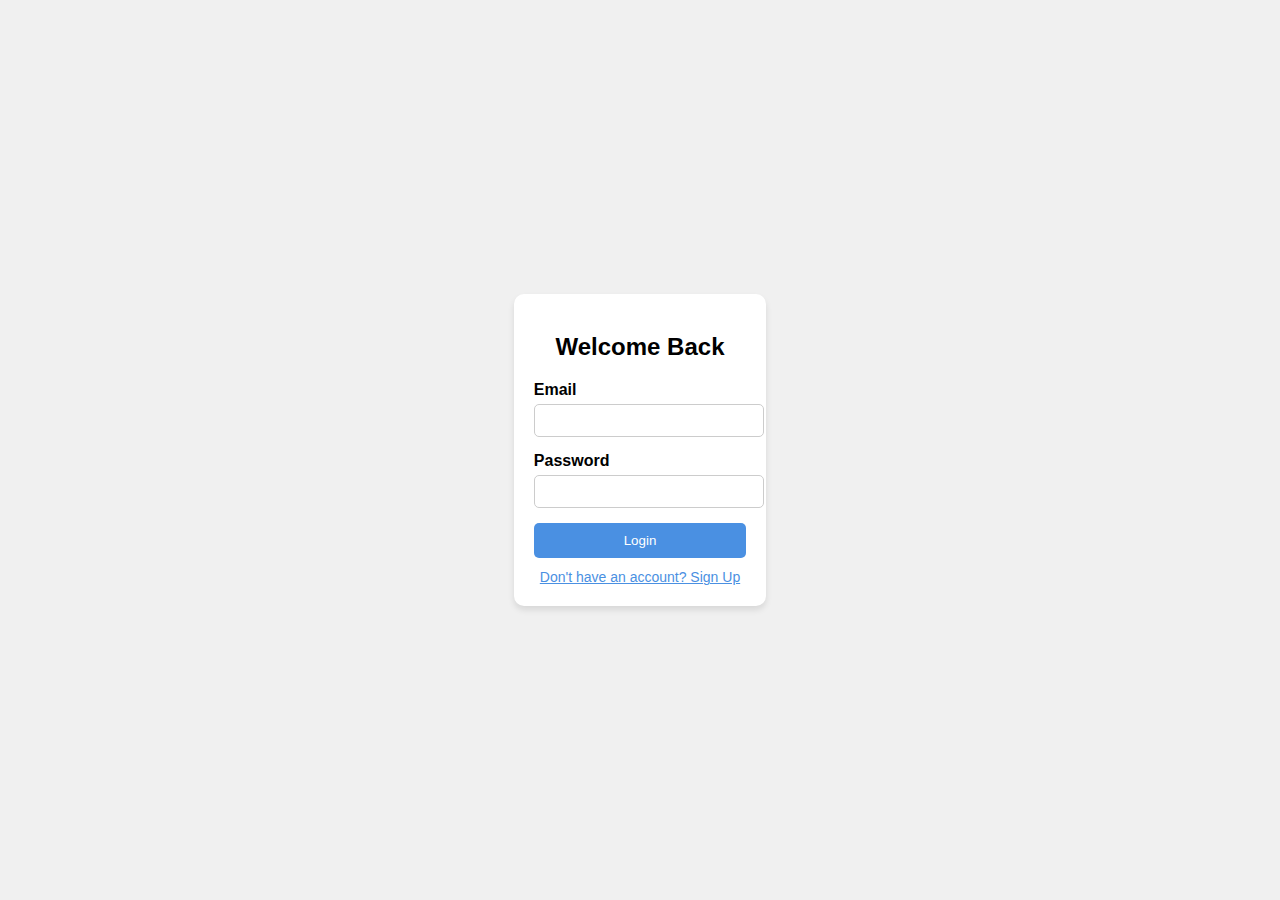
<file: js/Login/index.html>
<!DOCTYPE html>
<html lang="en">
<head>
  <meta charset="UTF-8">
  <meta name="viewport" content="width=device-width, initial-scale=1.0">
  <title>Login</title>
  <link rel="stylesheet" href="styles.css">
</head>
<body>
  <div class="container">
    <h2 id="title">Welcome Back</h2>
    
    <form id="loginForm" class="form">
      <div id="nameField" class="form-group" style="display: none;">
        <label for="name">Name</label>
        <input type="text" id="name" name="name" required>
      </div>

      <div class="form-group">
        <label for="email">Email</label>
        <input type="email" id="email" name="email" required>
      </div>

      <div class="form-group">
        <label for="password">Password</label>
        <input type="password" id="password" name="password" required>
      </div>

      <button type="submit" class="submit-button">Login</button>
    </form>

    <div class="toggle-container">
      <button id="toggleButton" class="toggle-button">Don't have an account? Sign Up</button>
    </div>
  </div>

  <script src="script.js"></script>
</body>
</html>
</file>
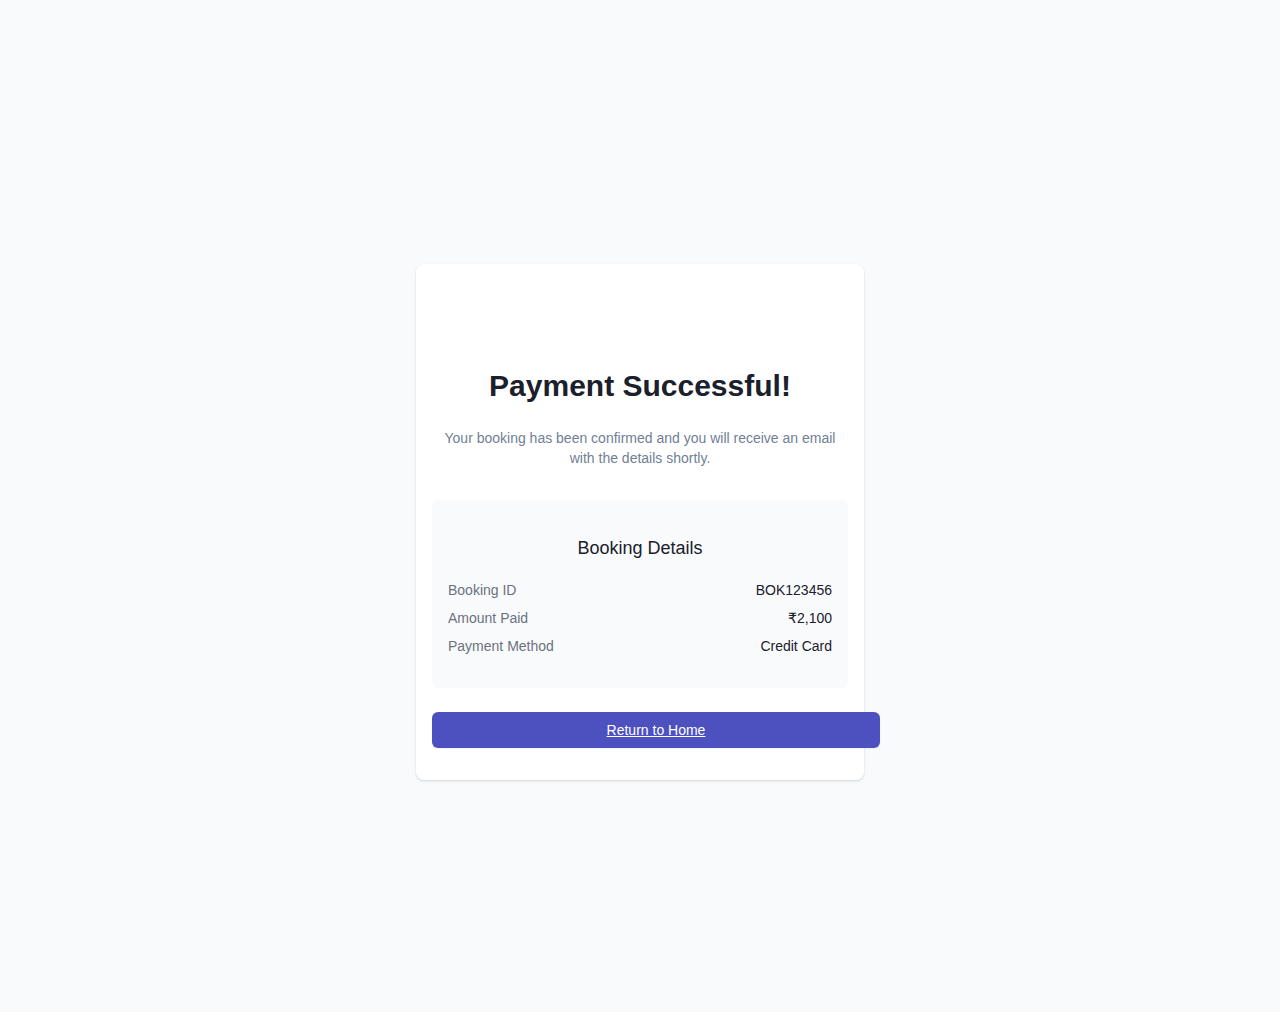
<file: js/Payment Sucess/index.html>
<!DOCTYPE html>
<html lang="en">
<head>
  <meta charset="UTF-8">
  <meta name="viewport" content="width=device-width, initial-scale=1.0">
  <title>Payment Success</title>
  <link rel="stylesheet" href="styles.css">
</head>
<body>
  <div class="min-h-screen bg-gray-50 flex flex-col justify-center py-12 sm:px-6 lg:px-8">
    <div class="mt-8 sm:mx-auto sm:w-full sm:max-w-md">
      <div class="bg-white py-8 px-4 shadow sm:rounded-lg sm:px-10 text-center">
        <span class="icon check-circle"></span>
        
        <h2 class="mt-6 text-3xl font-extrabold text-gray-900">
          Payment Successful!
        </h2>
        
        <p class="mt-2 text-sm text-gray-600">
          Your booking has been confirmed and you will receive an email with the details shortly.
        </p>

        <div class="mt-8 bg-gray-50 p-4 rounded-md">
          <h3 class="text-lg font-medium text-gray-900">Booking Details</h3>
          <dl class="mt-4 space-y-2">
            <div class="flex justify-between">
              <dt class="text-sm font-medium text-gray-500">Booking ID</dt>
              <dd class="text-sm font-medium text-gray-900">BOK123456</dd>
            </div>
            <div class="flex justify-between">
              <dt class="text-sm font-medium text-gray-500">Amount Paid</dt>
              <dd class="text-sm font-medium text-gray-900">₹2,100</dd>
            </div>
            <div class="flex justify-between">
              <dt class="text-sm font-medium text-gray-500">Payment Method</dt>
              <dd class="text-sm font-medium text-gray-900">Credit Card</dd>
            </div>
          </dl>
        </div>

        <div class="mt-6">
          <a
            href="/"
            class="w-full flex justify-center py-2 px-4 border border-transparent rounded-md shadow-sm text-sm font-medium text-white bg-indigo-600 hover:bg-indigo-700 focus:outline-none focus:ring-2 focus:ring-offset-2 focus:ring-indigo-500"
          >
            Return to Home
          </a>
        </div>
      </div>
    </div>
  </div>

  <script src="script.js"></script>
</body>
</html>
</file>
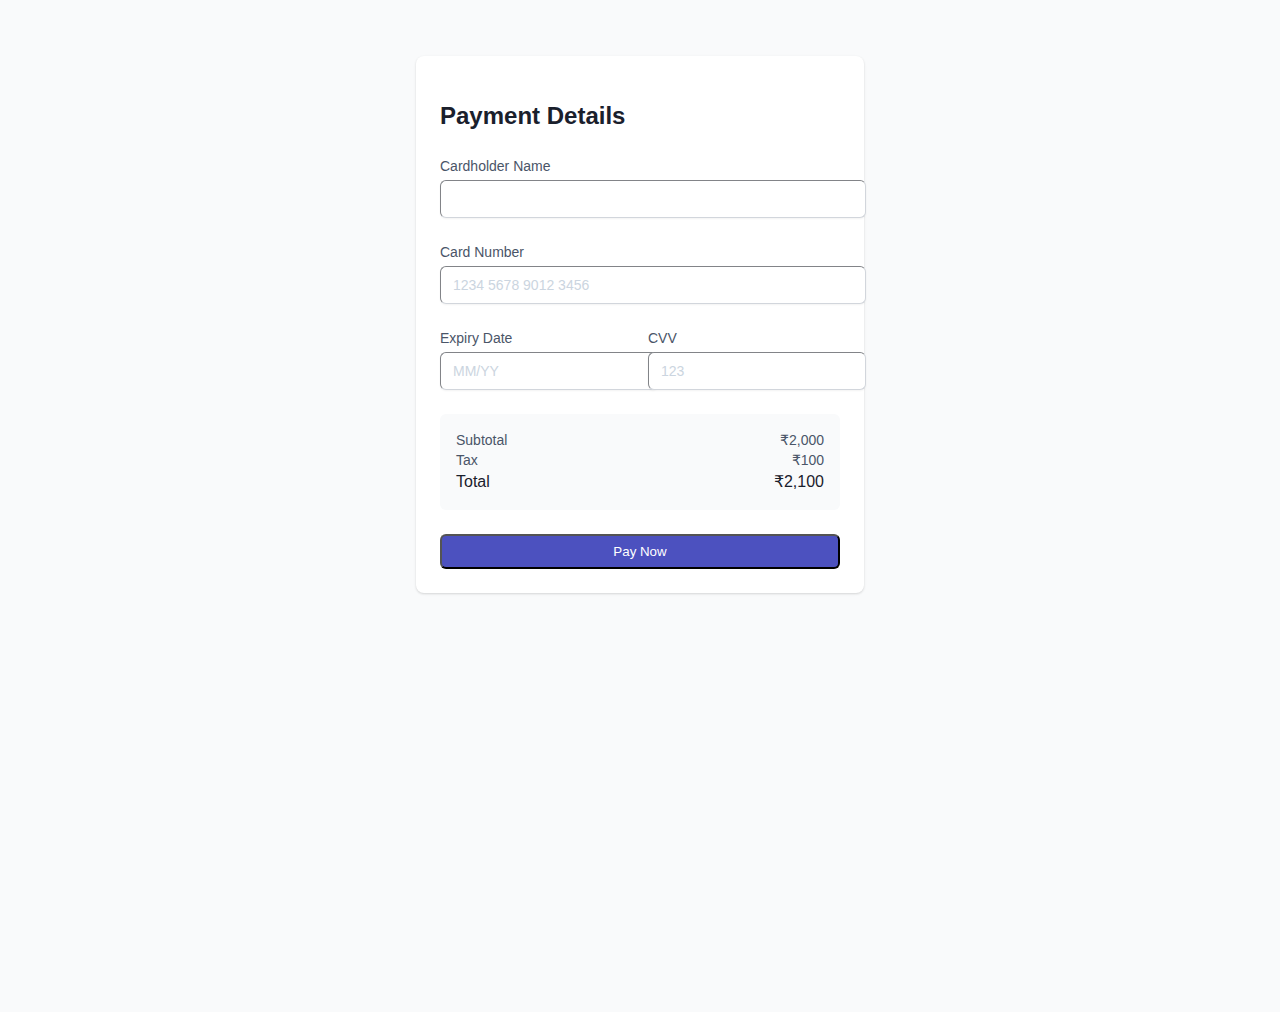
<file: js/Payment/index.html>
<!DOCTYPE html>
<html lang="en">
<head>
  <meta charset="UTF-8">
  <meta name="viewport" content="width=device-width, initial-scale=1.0">
  <title>Payment</title>
  <link rel="stylesheet" href="styles.css">
</head>
<body>
  <div class="min-h-screen bg-gray-50 py-12 px-4 sm:px-6 lg:px-8">
    <div class="max-w-md mx-auto">
      <div class="bg-white shadow rounded-lg p-6">
        <h2 class="text-2xl font-bold text-gray-900 mb-6">Payment Details</h2>

        <form id="paymentForm" class="space-y-6">
          <div>
            <label for="name" class="block text-sm font-medium text-gray-700">Cardholder Name</label>
            <div class="mt-1">
              <input
                type="text"
                id="name"
                class="appearance-none block w-full px-3 py-2 border border-gray-300 rounded-md shadow-sm placeholder-gray-400 focus:outline-none focus:ring-indigo-500 focus:border-indigo-500 sm:text-sm"
                required
              />
            </div>
          </div>

          <div>
            <label for="card-number" class="block text-sm font-medium text-gray-700">Card Number</label>
            <div class="mt-1 relative">
              <input
                type="text"
                id="card-number"
                placeholder="1234 5678 9012 3456"
                class="appearance-none block w-full px-3 py-2 border border-gray-300 rounded-md shadow-sm placeholder-gray-400 focus:outline-none focus:ring-indigo-500 focus:border-indigo-500 sm:text-sm"
                required
              />
              <span class="icon credit-card"></span>
            </div>
          </div>

          <div class="grid grid-cols-2 gap-4">
            <div>
              <label for="expiry" class="block text-sm font-medium text-gray-700">Expiry Date</label>
              <div class="mt-1 relative">
                <input
                  type="text"
                  id="expiry"
                  placeholder="MM/YY"
                  class="appearance-none block w-full px-3 py-2 border border-gray-300 rounded-md shadow-sm placeholder-gray-400 focus:outline-none focus:ring-indigo-500 focus:border-indigo-500 sm:text-sm"
                  required
                />
                <span class="icon calendar"></span>
              </div>
            </div>

            <div>
              <label for="cvv" class="block text-sm font-medium text-gray-700">CVV</label>
              <div class="mt-1 relative">
                <input
                  type="text"
                  id="cvv"
                  placeholder="123"
                  class="appearance-none block w-full px-3 py-2 border border-gray-300 rounded-md shadow-sm placeholder-gray-400 focus:outline-none focus:ring-indigo-500 focus:border-indigo-500 sm:text-sm"
                  required
                />
                <span class="icon lock"></span>
              </div>
            </div>
          </div>

          <div class="bg-gray-50 p-4 rounded-md">
            <div class="flex justify-between">
              <span class="text-sm font-medium text-gray-700">Subtotal</span>
              <span class="text-sm text-gray-700">₹2,000</span>
            </div>
            <div class="flex justify-between mt-2">
              <span class="text-sm font-medium text-gray-700">Tax</span>
              <span class="text-sm text-gray-700">₹100</span>
            </div>
            <div class="flex justify-between mt-2 pt-2 border-t">
              <span class="text-base font-medium text-gray-900">Total</span>
              <span class="text-base font-medium text-gray-900">₹2,100</span>
            </div>
          </div>

          <button
            type="submit"
            class="w-full bg-indigo-600 text-white py-2 px-4 rounded-md hover:bg-indigo-700 focus:outline-none focus:ring-2 focus:ring-offset-2 focus:ring-indigo-500"
          >
            Pay Now
          </button>
        </form>
      </div>
    </div>
  </div>

  <script src="script.js"></script>
</body>
</html>
</file>
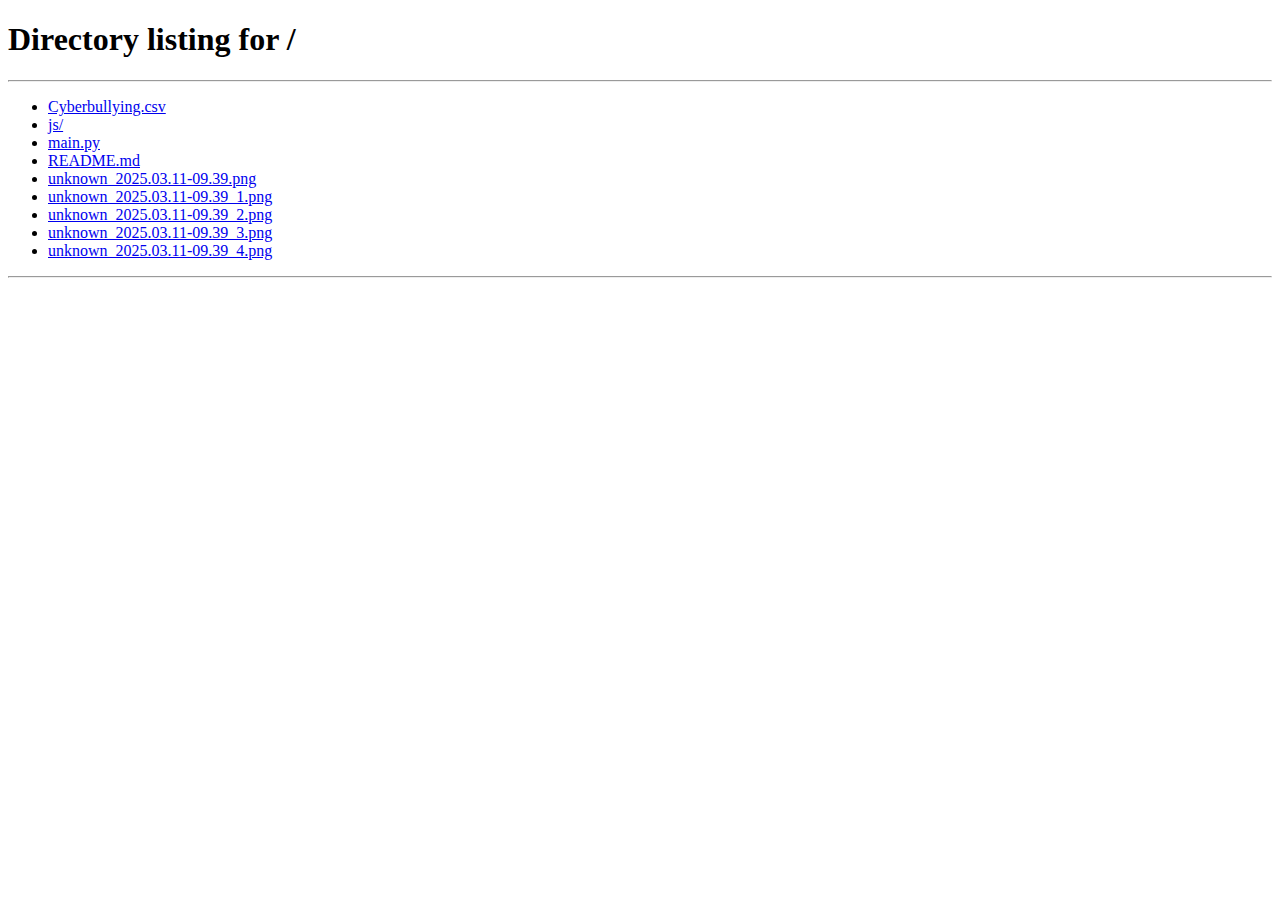
<file: js/Seat selection/index.html>
<!DOCTYPE html>
<html lang="en">
<head>
  <meta charset="UTF-8">
  <meta name="viewport" content="width=device-width, initial-scale=1.0">
  <title>Seat Selection</title>
  <link rel="stylesheet" href="styles.css">
</head>
<body>
  <div class="min-h-screen bg-gray-50 py-12 px-4 sm:px-6 lg:px-8">
    <div class="max-w-3xl mx-auto">
      <div class="bg-white shadow rounded-lg p-6">
        <div class="mb-6">
          <h2 id="ticket-title" class="text-2xl font-bold text-gray-900">Movie Title</h2>
          <p id="ticket-details" class="mt-2 text-gray-600">Location • Date • Time</p>
        </div>

        <div class="mb-8 p-4 bg-gray-100 rounded text-center">
          <div class="text-lg font-semibold mb-2">Screen</div>
        </div>

        <div id="seats-container" class="grid grid-cols-6 gap-4 mb-8"></div>

        <div class="border-t pt-4">
          <div class="flex justify-between items-center mb-4">
            <div class="text-lg font-medium">Selected Seats:</div>
            <div id="selected-seats" class="text-lg">None</div>
          </div>
          <div class="flex justify-between items-center mb-6">
            <div class="text-lg font-medium">Total Amount:</div>
            <div id="total-amount" class="text-lg font-bold">₹0</div>
          </div>

          <button
            id="proceed-button"
            disabled
            class="w-full bg-indigo-600 text-white py-2 px-4 rounded-md hover:bg-indigo-700 disabled:bg-gray-300 disabled:cursor-not-allowed"
          >
            Proceed to Payment
          </button>
        </div>
      </div>
    </div>
  </div>

  <script src="script.js"></script>
</body>
</html>
</file>
<file: js/Login/styles.css>
body {
  font-family: Arial, sans-serif;
  background-color: #f0f0f0;
  display: flex;
  justify-content: center;
  align-items: center;
  height: 100vh;
  margin: 0;
}

.container {
  max-width: 400px;
  background-color: white;
  padding: 20px;
  border-radius: 10px;
  box-shadow: 0 4px 6px rgba(0, 0, 0, 0.1);
}

h2 {
  text-align: center;
  margin-bottom: 20px;
}

.form {
  display: flex;
  flex-direction: column;
}

.form-group {
  margin-bottom: 15px;
}

.form-group label {
  font-weight: bold;
  margin-bottom: 5px;
  display: block;
}

.form-group input {
  width: 100%;
  padding: 8px;
  border: 1px solid #ccc;
  border-radius: 5px;
}

.submit-button {
  background-color: #4a90e2;
  color: white;
  padding: 10px;
  border: none;
  border-radius: 5px;
  cursor: pointer;
  transition: background-color 0.3s;
}

.submit-button:hover {
  background-color: #357ab8;
}

.toggle-container {
  text-align: center;
  margin-top: 10px;
}

.toggle-button {
  background: none;
  border: none;
  color: #4a90e2;
  cursor: pointer;
  font-size: 14px;
  text-decoration: underline;
}
</file>
<file: js/Payment Sucess/styles.css>
body {
  font-family: Arial, sans-serif;
  background-color: #f9fafb;
}

.min-h-screen {
  min-height: 100vh;
}

.bg-gray-50 {
  background-color: #f9fafb;
}

.flex {
  display: flex;
}

.flex-col {
  flex-direction: column;
}

.justify-center {
  justify-content: center;
}

.py-12 {
  padding-top: 3rem;
  padding-bottom: 3rem;
}

.sm\:px-6 {
  padding-left: 1.5rem;
  padding-right: 1.5rem;
}

.lg\:px-8 {
  padding-left: 2rem;
  padding-right: 2rem;
}

.mt-8 {
  margin-top: 2rem;
}

.sm\:mx-auto {
  margin-left: auto;
  margin-right: auto;
}

.sm\:w-full {
  width: 100%;
}

.sm\:max-w-md {
  max-width: 28rem;
}

.bg-white {
  background-color: #ffffff;
}

.py-8 {
  padding-top: 2rem;
  padding-bottom: 2rem;
}

.px-4 {
  padding-left: 1rem;
  padding-right: 1rem;
}

.shadow {
  box-shadow: 0 1px 3px rgba(0, 0, 0, 0.1), 0 1px 2px rgba(0, 0, 0, 0.06);
}

.sm\:rounded-lg {
  border-radius: 0.5rem;
}

.sm\:px-10 {
  padding-left: 2.5rem;
  padding-right: 2.5rem;
}

.text-center {
  text-align: center;
}

.mt-6 {
  margin-top: 1.5rem;
}

.text-3xl {
  font-size: 1.875rem;
  line-height: 2.25rem;
}

.font-extrabold {
  font-weight: 800;
}

.text-gray-900 {
  color: #1a202c;
}

.mt-2 {
  margin-top: 0.5rem;
}

.text-sm {
  font-size: 0.875rem;
  line-height: 1.25rem;
}

.text-gray-600 {
  color: #718096;
}

.mt-8 {
  margin-top: 2rem;
}

.bg-gray-50 {
  background-color: #f9fafb;
}

.p-4 {
  padding: 1rem;
}

.rounded-md {
  border-radius: 0.375rem;
}

.text-lg {
  font-size: 1.125rem;
  line-height: 1.75rem;
}

.font-medium {
  font-weight: 500;
}

.text-gray-900 {
  color: #1a202c;
}

.mt-4 {
  margin-top: 1rem;
}

.space-y-2 > * + * {
  margin-top: 0.5rem;
}

.flex {
  display: flex;
}

.justify-between {
  justify-content: space-between;
}

.text-sm {
  font-size: 0.875rem;
  line-height: 1.25rem;
}

.font-medium {
  font-weight: 500;
}

.text-gray-500 {
  color: #6b7280;
}

.text-gray-900 {
  color: #1a202c;
}

.w-full {
  width: 100%;
}

.flex {
  display: flex;
}

.justify-center {
  justify-content: center;
}

.py-2 {
  padding-top: 0.5rem;
  padding-bottom: 0.5rem;
}

.px-4 {
  padding-left: 1rem;
  padding-right: 1rem;
}

.border {
  border-width: 1px;
}

.border-transparent {
  border-color: transparent;
}

.rounded-md {
  border-radius: 0.375rem;
}

.shadow-sm {
  box-shadow: 0 1px 2px rgba(0, 0, 0, 0.05);
}

.text-sm {
  font-size: 0.875rem;
  line-height: 1.25rem;
}

.font-medium {
  font-weight: 500;
}

.text-white {
  color: #ffffff;
}

.bg-indigo-600 {
  background-color: #4c51bf;
}

.hover\:bg-indigo-700:hover {
  background-color: #3c366b;
}

.focus\:outline-none:focus {
  outline: 2px solid transparent;
  outline-offset: 2px;
}

.focus\:ring-2:focus {
  box-shadow: 0 0 0 2px rgba(99, 102, 241, 0.5);
}

.focus\:ring-offset-2:focus {
  box-shadow: 0 0 0 4px rgba(99, 102, 241, 0.5);
}

.focus\:ring-indigo-500:focus {
  box-shadow: 0 0 0 2px rgba(99, 102, 241, 0.5);
}

.icon {
  display: inline-block;
  height: 3rem;
  width: 3rem;
  color: #38a169;
  margin: 0 auto;
}

.icon.check-circle::before {
  content: "\f058";
  font-family: "Font Awesome 5 Free";
  font-weight: 900;
}
</file>
<file: js/Payment/styles.css>
body {
  font-family: Arial, sans-serif;
  background-color: #f9fafb;
}

.min-h-screen {
  min-height: 100vh;
}

.bg-gray-50 {
  background-color: #f9fafb;
}

.py-12 {
  padding-top: 3rem;
  padding-bottom: 3rem;
}

.px-4 {
  padding-left: 1rem;
  padding-right: 1rem;
}

.sm\:px-6 {
  padding-left: 1.5rem;
  padding-right: 1.5rem;
}

.lg\:px-8 {
  padding-left: 2rem;
  padding-right: 2rem;
}

.max-w-md {
  max-width: 28rem;
}

.mx-auto {
  margin-left: auto;
  margin-right: auto;
}

.bg-white {
  background-color: #ffffff;
}

.shadow {
  box-shadow: 0 1px 3px rgba(0, 0, 0, 0.1), 0 1px 2px rgba(0, 0, 0, 0.06);
}

.rounded-lg {
  border-radius: 0.5rem;
}

.p-6 {
  padding: 1.5rem;
}

.text-2xl {
  font-size: 1.5rem;
  line-height: 2rem;
}

.font-bold {
  font-weight: 700;
}

.text-gray-900 {
  color: #1a202c;
}

.mb-6 {
  margin-bottom: 1.5rem;
}

.space-y-6 > * + * {
  margin-top: 1.5rem;
}

.block {
  display: block;
}

.text-sm {
  font-size: 0.875rem;
  line-height: 1.25rem;
}

.font-medium {
  font-weight: 500;
}

.text-gray-700 {
  color: #4a5568;
}

.mt-1 {
  margin-top: 0.25rem;
}

.appearance-none {
  appearance: none;
}

.block {
  display: block;
}

.w-full {
  width: 100%;
}

.px-3 {
  padding-left: 0.75rem;
  padding-right: 0.75rem;
}

.py-2 {
  padding-top: 0.5rem;
  padding-bottom: 0.5rem;
}

.border {
  border-width: 1px;
}

.border-gray-300 {
  border-color: #d2d6dc;
}

.rounded-md {
  border-radius: 0.375rem;
}

.shadow-sm {
  box-shadow: 0 1px 2px rgba(0, 0, 0, 0.05);
}

.placeholder-gray-400::placeholder {
  color: #cbd5e0;
}

.focus\:outline-none:focus {
  outline: 2px solid transparent;
  outline-offset: 2px;
}

.focus\:ring-indigo-500:focus {
  box-shadow: 0 0 0 2px rgba(99, 102, 241, 0.5);
}

.focus\:border-indigo-500:focus {
  border-color: #6366f1;
}

.sm\:text-sm {
  font-size: 0.875rem;
  line-height: 1.25rem;
}

.relative {
  position: relative;
}

.grid {
  display: grid;
}

.grid-cols-2 {
  grid-template-columns: repeat(2, minmax(0, 1fr));
}

.gap-4 {
  gap: 1rem;
}

.bg-gray-50 {
  background-color: #f9fafb;
}

.p-4 {
  padding: 1rem;
}

.rounded-md {
  border-radius: 0.375rem;
}

.flex {
  display: flex;
}

.justify-between {
  justify-content: space-between;
}

.text-base {
  font-size: 1rem;
  line-height: 1.5rem;
}

.text-gray-900 {
  color: #1a202c;
}

.border-t {
  border-top-width: 1px;
}

.w-full {
  width: 100%;
}

.bg-indigo-600 {
  background-color: #4c51bf;
}

.text-white {
  color: #ffffff;
}

.py-2 {
  padding-top: 0.5rem;
  padding-bottom: 0.5rem;
}

.px-4 {
  padding-left: 1rem;
  padding-right: 1rem;
}

.rounded-md {
  border-radius: 0.375rem;
}

.hover\:bg-indigo-700:hover {
  background-color: #3c366b;
}

.focus\:outline-none:focus {
  outline: 2px solid transparent;
  outline-offset: 2px;
}

.focus\:ring-2:focus {
  box-shadow: 0 0 0 2px rgba(99, 102, 241, 0.5);
}

.focus\:ring-offset-2:focus {
  box-shadow: 0 0 0 4px rgba(99, 102, 241, 0.5);
}

.focus\:ring-indigo-500:focus {
  box-shadow: 0 0 0 2px rgba(99, 102, 241, 0.5);
}

.icon {
  position: absolute;
  right: 0.75rem;
  top: 0.5rem;
  height: 1.25rem;
  width: 1.25rem;
  color: #a0aec0;
}

.icon.credit-card::before {
  content: "\f09d";
  font-family: "Font Awesome 5 Free";
  font-weight: 900;
}

.icon.calendar::before {
  content: "\f073";
  font-family: "Font Awesome 5 Free";
  font-weight: 900;
}

.icon.lock::before {
  content: "\f023";
  font-family: "Font Awesome 5 Free";
  font-weight: 900;
}
</file>
<file: js/Seat selection/styles.css>
body {
  font-family: Arial, sans-serif;
  background-color: #f9fafb;
}

.min-h-screen {
  min-height: 100vh;
}

.bg-gray-50 {
  background-color: #f9fafb;
}

.py-12 {
  padding-top: 3rem;
  padding-bottom: 3rem;
}

.px-4 {
  padding-left: 1rem;
  padding-right: 1rem;
}

.sm\:px-6 {
  padding-left: 1.5rem;
  padding-right: 1.5rem;
}

.lg\:px-8 {
  padding-left: 2rem;
  padding-right: 2rem;
}

.max-w-3xl {
  max-width: 48rem;
}

.mx-auto {
  margin-left: auto;
  margin-right: auto;
}

.bg-white {
  background-color: #ffffff;
}

.shadow {
  box-shadow: 0 1px 3px rgba(0, 0, 0, 0.1), 0 1px 2px rgba(0, 0, 0, 0.06);
}

.rounded-lg {
  border-radius: 0.5rem;
}

.p-6 {
  padding: 1.5rem;
}

.mb-6 {
  margin-bottom: 1.5rem;
}

.text-2xl {
  font-size: 1.5rem;
  line-height: 2rem;
}

.font-bold {
  font-weight: 700;
}

.text-gray-900 {
  color: #1a202c;
}

.mt-2 {
  margin-top: 0.5rem;
}

.text-gray-600 {
  color: #718096;
}

.mb-8 {
  margin-bottom: 2rem;
}

.p-4 {
  padding: 1rem;
}

.bg-gray-100 {
  background-color: #f7fafc;
}

.rounded {
  border-radius: 0.375rem;
}

.text-center {
  text-align: center;
}

.text-lg {
  font-size: 1.125rem;
  line-height: 1.75rem;
}

.font-semibold {
  font-weight: 600;
}

.grid {
  display: grid;
}

.grid-cols-6 {
  grid-template-columns: repeat(6, minmax(0, 1fr));
}

.gap-4 {
  gap: 1rem;
}

.border-t {
  border-top-width: 1px;
}

.pt-4 {
  padding-top: 1rem;
}

.flex {
  display: flex;
}

.justify-between {
  justify-content: space-between;
}

.items-center {
  align-items: center;
}

.text-lg {
  font-size: 1.125rem;
  line-height: 1.75rem;
}

.font-medium {
  font-weight: 500;
}

.font-bold {
  font-weight: 700;
}

.w-full {
  width: 100%;
}

.bg-indigo-600 {
  background-color: #4c51bf;
}

.text-white {
  color: #ffffff;
}

.py-2 {
  padding-top: 0.5rem;
  padding-bottom: 0.5rem;
}

.px-4 {
  padding-left: 1rem;
  padding-right: 1rem;
}

.rounded-md {
  border-radius: 0.375rem;
}

.hover\:bg-indigo-700:hover {
  background-color: #3c366b;
}

.disabled\:bg-gray-300:disabled {
  background-color: #e2e8f0;
}

.disabled\:cursor-not-allowed:disabled {
  cursor: not-allowed;
}

button.p-2 {
  padding: 0.5rem;
}

button.rounded {
  border-radius: 0.375rem;
}

button.text-center {
  text-align: center;
}

button.bg-gray-200 {
  background-color: #edf2f7;
}

button.cursor-not-allowed {
  cursor: not-allowed;
}

button.bg-white {
  background-color: #ffffff;
}

button.border {
  border-width: 1px;
}

button.border-gray-300 {
  border-color: #d2d6dc;
}

button.hover\:border-indigo-500:hover {
  border-color: #4c51bf;
}

button.bg-indigo-600 {
  background-color: #4c51bf;
}

button.text-white {
  color: #ffffff;
}

button.text-sm {
  font-size: 0.875rem;
  line-height: 1.25rem;
}

button.font-medium {
  font-weight: 500;
}

button.text-xs {
  font-size: 0.75rem;
  line-height: 1rem;
}
</file>
